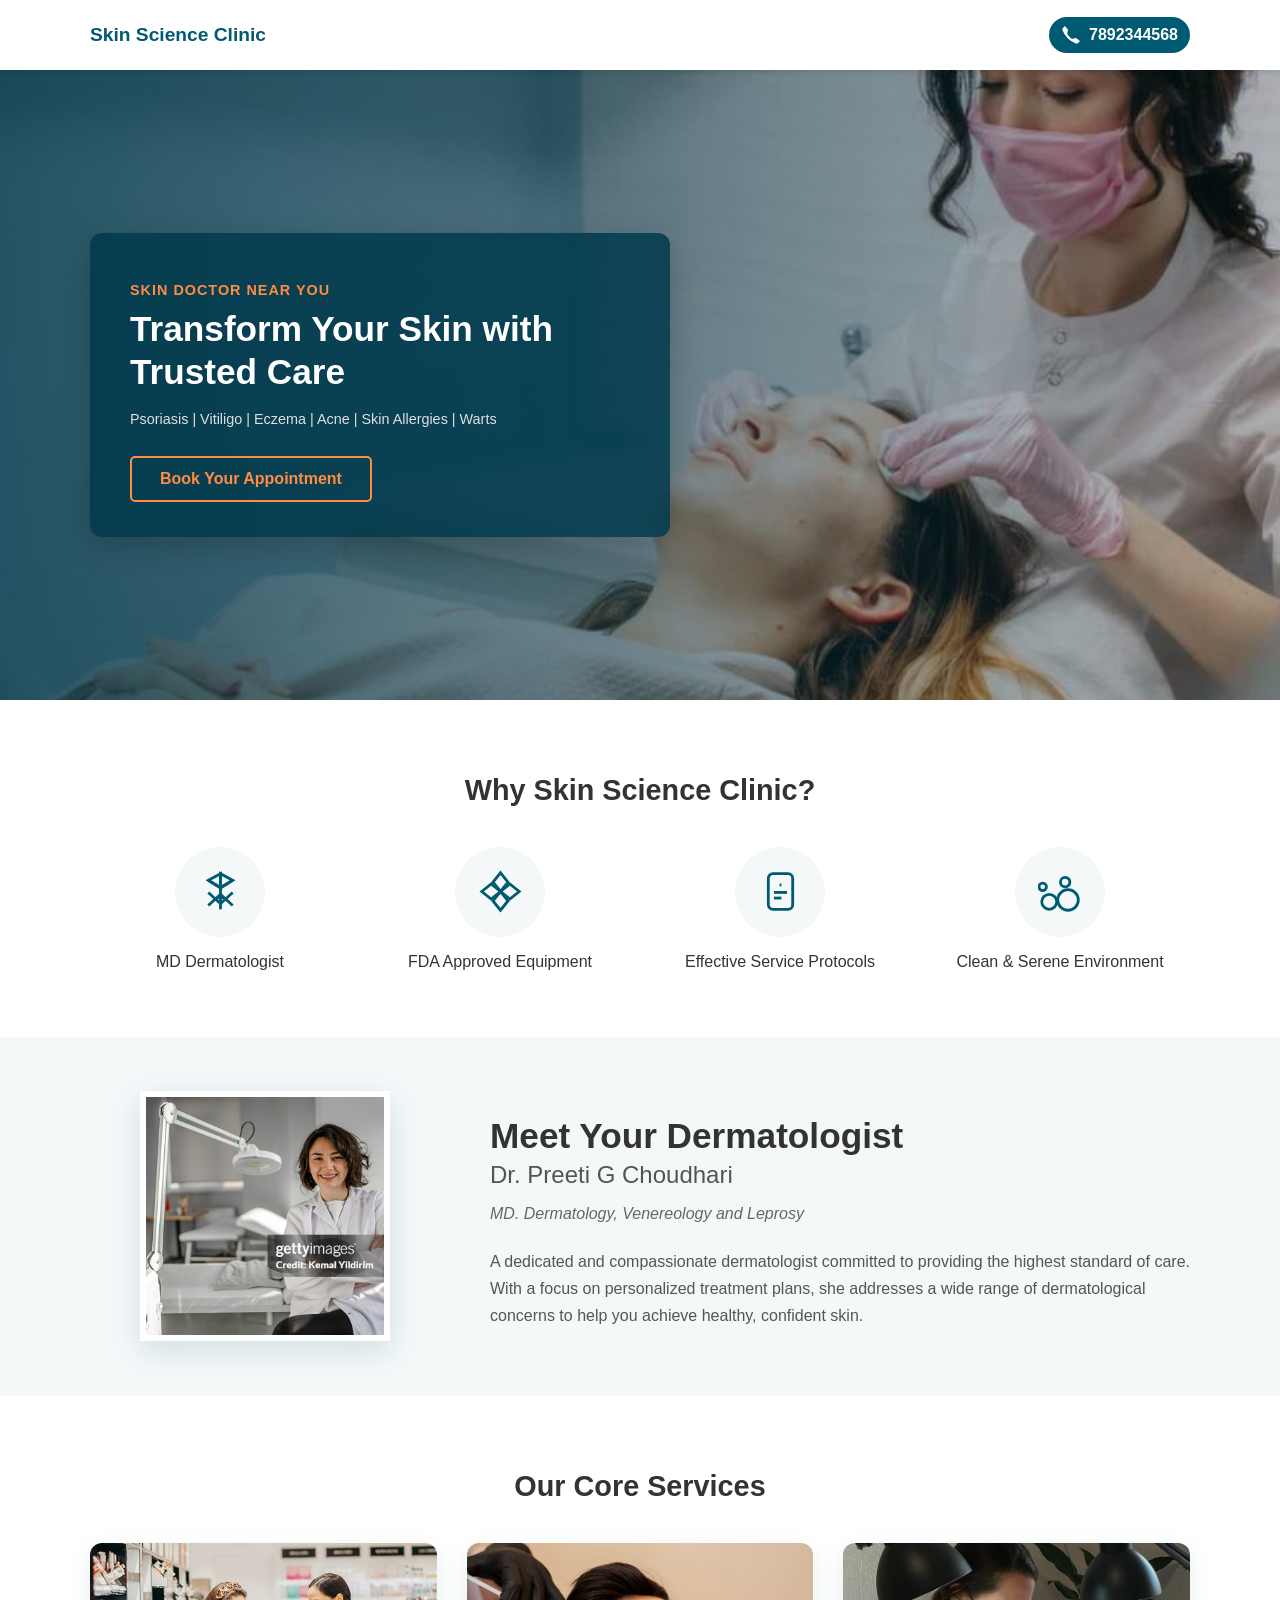
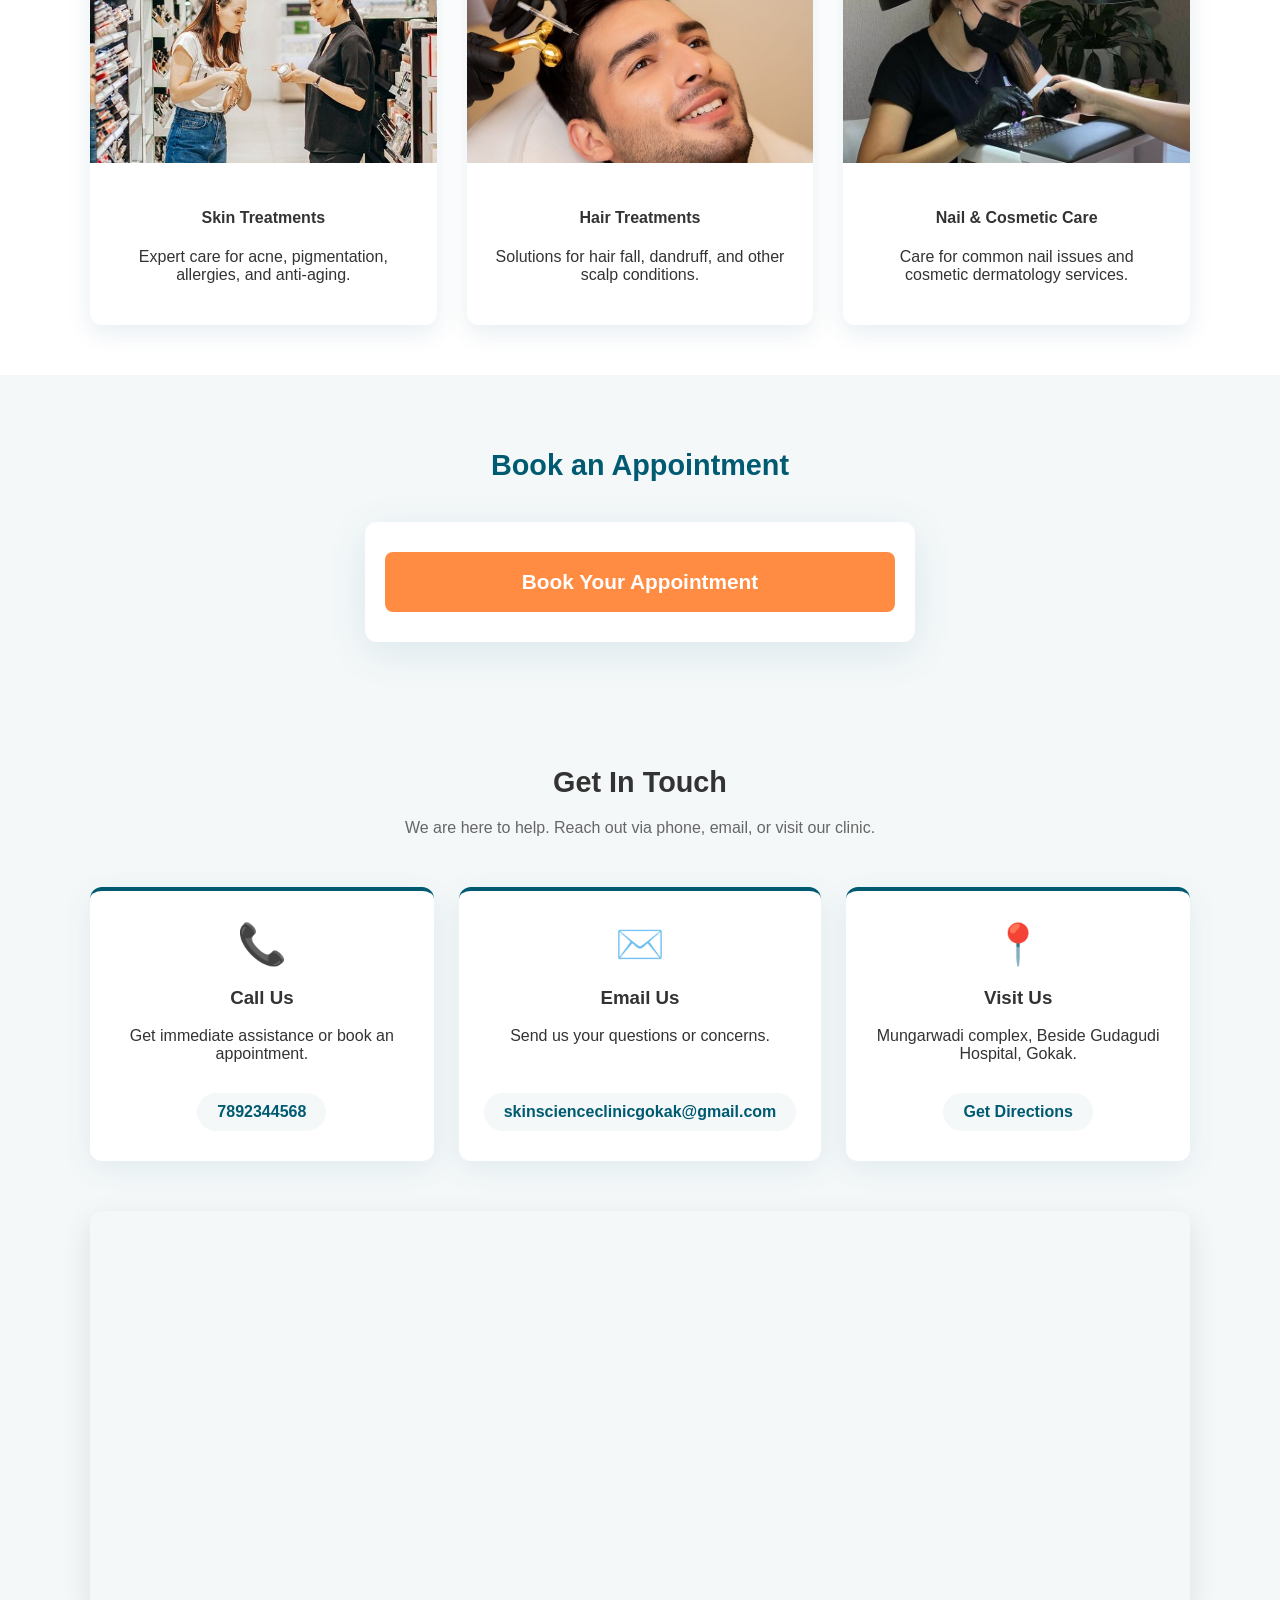
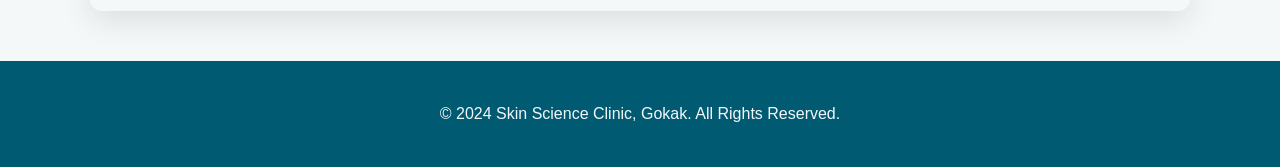
<file: index.html>
<!DOCTYPE html>
<html lang="en">
<head>
    <meta charset="UTF-8">
    <meta name="viewport" content="width=device-width, initial-scale=1.0">
    <title>Skin Science Clinic - Dr. Preeti G Choudhari | Dermatologist in Gokak</title>
    <meta name="description" content="Expert care for all Skin, Hair, and Nail issues at Skin Science Clinic, Gokak. Dr. Preeti G Choudhari (MD, IADVL Member) offers personalized dermatological treatments.">
    <link rel="stylesheet" href="index.css">
</head>
<body>

<header class="main-header">
    <div class="container header-container">
        <a href="#" class="logo">Skin Science Clinic</a>
        <a href="tel:7892344568" class="header-phone">
            <svg xmlns="http://www.w3.org/2000/svg" width="20" height="20" fill="currentColor" viewBox="0 0 16 16"><path d="M3.654 1.328a.678.678 0 0 0-1.015-.063L1.605 2.3c-.483.484-.661 1.169-.45 1.77a17.6 17.6 0 0 0 4.168 6.608 17.6 17.6 0 0 0 6.608 4.168c.601.211 1.286.033 1.77-.45l1.034-1.034a.678.678 0 0 0-.063-1.015l-2.307-1.794a.68.68 0 0 0-.58-.122l-2.19.547a1.75 1.75 0 0 1-1.657-.459L5.482 8.062a1.75 1.75 0 0 1-.46-1.657l.548-2.19a.68.68 0 0 0-.122-.58z"/></svg>
            <span class="phone-text">7892344568</span>
        </a>
    </div>
</header>

<main>
    <section id="home" class="hero-static-section">
        <div class="container"><div class="hero-text-box">
            <p class="pre-title">Skin Doctor Near You</p>
            <h1>Transform Your Skin with Trusted Care</h1>
            <p class="services-list">Psoriasis | Vitiligo | Eczema | Acne | Skin Allergies | Warts</p>
            <a href="#appointment-form" class="cta-button">Book Your Appointment</a>
        </div></div>
    </section>

    <section id="why-choose-us" class="why-choose-us-section">
        <div class="container">
            <h2>Why Skin Science Clinic?</h2>
            <div class="features-grid">
                <div class="feature-item"><div class="icon-container"><svg xmlns="http://www.w3.org/2000/svg" width="48" height="48" viewBox="0 0 24 24" fill="none" stroke="currentColor" stroke-width="1.5"><path d="M15.5 16.5l-3.5-2-3.5 2"/><path d="M12 13.5V2.5L18.5 6l-6.5 4z"/><path d="M12 2.5L5.5 6l6.5 4z"/><path d="M12 21.5V13.5"/><path d="M18.5 19.5l-6.5-6-6.5 6"/><path d="M18.5 6l-6.5 4-6.5-4"/><path d="M18.5 12.5l-6.5 6-6.5-6"/></svg></div><p>MD Dermatologist</p></div>
                <div class="feature-item"><div class="icon-container"><svg xmlns="http://www.w3.org/2000/svg" width="48" height="48" viewBox="0 0 24 24" fill="none" stroke="currentColor" stroke-width="1.5"><path d="M12 2L8 7l4 5 4-5-4-5z"/><path d="M12 22l-4-5 4-5 4 5-4 5z"/><path d="M22 12l-5-4-5 4 5 4 5-4z"/><path d="M2 12l5-4 5 4-5 4-5-4z"/></svg></div><p>FDA Approved Equipment</p></div>
                <div class="feature-item"><div class="icon-container"><svg xmlns="http://www.w3.org/2000/svg" width="48" height="48" viewBox="0 0 24 24" fill="none" stroke="currentColor" stroke-width="1.5"><path d="M16 2.5H8A2.5 2.5 0 005.5 5v14A2.5 2.5 0 008 21.5h8a2.5 2.5 0 002.5-2.5V5A2.5 2.5 0 0016 2.5z"/><path d="M8.5 12.5h7"/><path d="M8.5 15.5h4"/><path d="M11.5 8.5h1"/></svg></div><p>Effective Service Protocols</p></div>
                <div class="feature-item"><div class="icon-container"><svg xmlns="http://www.w3.org/2000/svg" width="48" height="48" viewBox="0 0 24 24" fill="none" stroke="currentColor" stroke-width="1.5"><path d="M21.5 16.5A5.5 5.5 0 1116 11a5.5 5.5 0 015.5 5.5z"/><path d="M6 21.5a4 4 0 100-8 4 4 0 000 8z"/><path d="M14.5 9.5a2.5 2.5 0 100-5 2.5 2.5 0 000 5z"/><path d="M2.5 11.5a2 2 0 100-4 2 2 0 000 4z"/></svg></div><p>Clean & Serene Environment</p></div>
            </div>
        </div>
    </section>

    <!-- === REPLACE your old "About" section with this new 2-column version === -->
<section id="about" class="about-section">
    <div class="container">
        <!-- The grid container for the two columns -->
        <div class="about-grid">
            
            <!-- Column 1: The Image -->
            <div class="about-image">
                <img src="images/dr-preeti-profile.jpg" alt="Dr. Preeti G Choudhari, Dermatologist" class="profile-pic">
            </div>

            <!-- Column 2: The Text Content -->
            <div class="about-content">
                <h2>Meet Your Dermatologist</h2>
                <h3>Dr. Preeti G Choudhari</h3>
                <p class="credentials">MD. Dermatology, Venereology and Leprosy</p>
                <p class="about-text">A dedicated and compassionate dermatologist committed to providing the highest standard of care. With a focus on personalized treatment plans, she addresses a wide range of dermatological concerns to help you achieve healthy, confident skin.</p>
            </div>

        </div>
    </div>
</section>
<!-- === END OF REPLACEMENT === -->

    <section id="services" class="services-section">
        <div class="container">
            <h2>Our Core Services</h2>
            <div class="service-cards">
                <div class="card"><img src="images/skin-service.jpg" alt="Skin Treatment"><div class="card-content"><h4>Skin Treatments</h4><p>Expert care for acne, pigmentation, allergies, and anti-aging.</p></div></div>
                <div class="card"><img src="images/hair-service.jpg" alt="Hair Treatment"><div class="card-content"><h4>Hair Treatments</h4><p>Solutions for hair fall, dandruff, and other scalp conditions.</p></div></div>
                <div class="card"><img src="images/nail-service.jpg" alt="Nail Treatment"><div class="card-content"><h4>Nail & Cosmetic Care</h4><p>Care for common nail issues and cosmetic dermatology services.</p></div></div>
            </div>
        </div>
    </section>
    
    <section id="appointment-form" class="appointment-form-section">
        <div class="container">
            <h2>Book an Appointment</h2>
            <div id="interactive-form-container">
                <button id="show-form-btn" class="cta-button">Book Your Appointment</button>
                <form id="contact-form" class="hidden"><p class="form-subheading">Enter details for a call back.</p><div class="form-group"><label for="name">Full Name:</label><input type="text" id="name" name="name" required></div><div class="form-group"><label for="phone">Phone Number:</label><input type="tel" id="phone" name="phone" required pattern="[0-9]{10}"></div><button type="submit" class="form-submit-button">Request a Call Back</button></form>
                <div id="success-message" class="hidden"><h3>Thank You!</h3><p>Request submitted. We will call back shortly.</p></div>
            </div>
        </div>
    </section>
    
    <!-- === RESTORED CONTACT SECTION WITH 3 CARDS === -->
<section id="contact" class="contact-section">
    <div class="container">
        <h2>Get In Touch</h2>
        <p class="section-subheading">We are here to help. Reach out via phone, email, or visit our clinic.</p>

        <!-- Container for the 3 contact cards -->
        <div class="contact-card-container">
            <!-- Card 1: Phone -->
            <div class="contact-card">
                <div class="contact-icon">📞</div>
                <h3>Call Us</h3>
                <p>Get immediate assistance or book an appointment.</p>
                <a href="tel:7892344568" class="contact-link">7892344568</a>
            </div>

            <!-- Card 2: Email -->
            <div class="contact-card">
                <div class="contact-icon">✉️</div>
                <h3>Email Us</h3>
                <p>Send us your questions or concerns.</p>
                <a href="mailto:skinscienceclinicgokak@gmail.com" class="contact-link">skinscienceclinicgokak@gmail.com</a>
            </div>

            <!-- Card 3: Address -->
            <div class="contact-card">
                <div class="contact-icon">📍</div>
                <h3>Visit Us</h3>
                <p>Mungarwadi complex, Beside Gudagudi Hospital, Gokak.</p>
                <a href="https://www.google.com/maps/search/?api=1&query=Skin+Science+clinic+Gokak" class="contact-link" target="_blank">Get Directions</a>
            </div>
        </div>

        <!-- The Google Map container -->
        <div class="map-container">
            <iframe 
                src="https://www.google.com/maps/embed?pb=!1m18!1m12!1m3!1d3831.631853472314!2d74.82195237492193!3d16.173873984501237!2m3!1f0!2f0!3f0!3m2!1i1024!2i768!4f13.1!3m3!1m2!1s0x3bc0a0a5209c13b1%3A0x6339f4f107b7b137!2sSkin%20Science%20Clinic!5e0!3m2!1sen!2sin!4v1700000000000!5m2!1sen!2sin" 
                style="border:0;" allowfullscreen="" loading="lazy" referrerpolicy="no-referrer-when-downgrade">
            </iframe>
        </div>
    </div>
</section>
<!-- === END OF RESTORED CONTACT SECTION === -->
</main>

<footer>
    <div class="container"><p>© 2024 Skin Science Clinic, Gokak. All Rights Reserved.</p></div>
</footer>

<a href="tel:7892344568" class="sticky-cta-bar">CALL FOR AN APPOINTMENT</a>
<script src="index.js"></script>
</body>
</html>
</file>
<file: index.css>
/* --- Global Styles & Variables --- */
:root {
    --primary-color: #005a71; 
    --secondary-color: #f4f8f9;
    --accent-color: #ff8c42;
    --text-color: #333;
    --white-color: #fff;
    --font-family: 'Segoe UI', Tahoma, Geneva, Verdana, sans-serif;
    --header-height: 70px;
}

/* =========================================================
   THE DEFINITIVE FIX FOR HORIZONTAL SCROLLING
   ========================================================= */
*, *::before, *::after {
    box-sizing: border-box;
}
html, body {
    width: 100%;
    overflow-x: hidden;
}

/* --- General Styles --- */
html { scroll-behavior: smooth; }
body { margin: 0; padding-top: var(--header-height); font-family: var(--font-family); color: var(--text-color); background-color: var(--secondary-color); }
.container { width: 90%; max-width: 1100px; margin: 0 auto; }
h2 { font-size: 1.8em; margin-bottom: 40px; }
section { padding: 50px 0; text-align: center; }
img { max-width: 100%; height: auto; display: block; } /* Prevents images from causing overflow */

/* =================================
   HEADER
   ================================= */
.main-header { background-color: var(--white-color); height: var(--header-height); box-shadow: 0 2px 5px rgba(0,0,0,0.1); position: fixed; top: 0; left: 0; width: 100%; z-index: 1000; }
.header-container { display: flex; justify-content: space-between; align-items: center; height: 100%; }
.logo { font-size: 1.2em; font-weight: bold; color: var(--primary-color); text-decoration: none; }
.header-phone { display: flex; align-items: center; gap: 8px; background-color: var(--primary-color); color: var(--white-color); padding: 8px 12px; border-radius: 25px; text-decoration: none; font-weight: bold; }
.header-phone .phone-text { display: none; }

/* =================================
   HERO & ALL OTHER SECTIONS
   ================================= */
/* =================================
   HERO SECTION
   ================================= */
.hero-static-section {
    position: relative;
    
    /* RESTORED: The darker, more effective background gradient */
    background-image: linear-gradient(to right, rgba(0, 58, 77, 0.8), rgba(0, 40, 50, 0.2)), url('images/background.jpeg');
    
    background-size: cover;
    background-position: center;
    display: flex;
    align-items: center;
    padding: 40px 0;
    min-height: 70vh; /* You can adjust this height if you like */
}

.hero-static-section .container {
    display: flex;
    justify-content: flex-start;
}

.hero-text-box {
    background-color: rgba(0, 58, 77, 0.85);
    padding: 35px 40px;
    border-radius: 12px;
    max-width: 580px;
    text-align: left;
    color: var(--white-color);
    box-shadow: 0 10px 30px rgba(0,0,0,0.2);
    backdrop-filter: blur(4px);
}

.hero-text-box .pre-title {
    color: var(--accent-color);
    font-weight: bold;
    text-transform: uppercase;
    letter-spacing: 1px;
    font-size: 0.9em;
    margin-bottom: 10px;
}

.hero-text-box h1 {
    color: var(--white-color);
    font-size: 2.2em; /* Mobile font size */
    line-height: 1.2;
    margin: 0 0 15px 0;
}

.hero-text-box .services-list {
    color: #e0e0e0;
    line-height: 1.6;
    margin-bottom: 25px; /* Added more space before button */
    font-size: 0.9em;
}

/* === THE NEW, IMPROVED BUTTON STYLE === */
.hero-text-box .cta-button {
    display: inline-block;
    
    /* This creates the outline effect */
    background-color: transparent;
    border: 2px solid var(--accent-color);
    color: var(--accent-color);
    
    padding: 12px 28px;
    text-decoration: none;
    font-weight: bold;
    border-radius: 5px;
    transition: background-color 0.3s ease, color 0.3s ease; /* Smooth transition */
}

/* On hover, the button fills in */
.hero-text-box .cta-button:hover {
    background-color: var(--accent-color);
    color: var(--white-color);
}
/* Why Choose Us */
.why-choose-us-section { background-color: #fff; }
.features-grid { display: grid; grid-template-columns: repeat(2, 1fr); gap: 20px; }
.icon-container { background-color: var(--secondary-color); width: 90px; height: 90px; border-radius: 50%; margin: 0 auto 15px; display: flex; justify-content: center; align-items: center; }
.icon-container svg { width: 45px; height: 45px; stroke: var(--primary-color); }

/* =================================
   ABOUT SECTION (NEW & IMPROVED)
   ================================= */
.about-section {
    background-color: var(--secondary-color);
}

.about-grid {
    display: grid;
    /* One column on mobile by default */
    grid-template-columns: 1fr;
    gap: 30px;
    align-items: center; /* Vertically align items in the grid */
    text-align: center; /* Center everything on mobile */
}

.profile-pic {
    width: 350px;  /* A good, prominent size for mobile */
    height: 350px;
    border-radius: 0%; /* A circle looks more friendly and professional */
    object-fit: cover;
    border: 6px solid #fff;
    box-shadow: 0 10px 30px rgba(0, 90, 113, 0.15);
    margin: 0 auto; /* Ensures centering within its column */
}

.about-content h2 {
    font-size: 1.8em;
    margin-bottom: 5px; /* Less space between the main title and name */
}
.about-content h3 {
    font-size: 1.5em;
    font-weight: 400; /* Lighter font weight for the name */
    color: #555;
    margin-top: 0;
    margin-bottom: 10px;
}

.credentials {
    color: #666;
    font-style: italic;
    margin-bottom: 25px;
}

.about-text {
    line-height: 1.7; /* Increased line height for better readability */
    color: #555;
    text-align: left; /* Left-align the main paragraph for easier reading */
}

/* Services */
.services-section { background-color: #fff; }
.service-cards { display: grid; grid-template-columns: 1fr; gap: 30px; }
.card { background-color: #fff; border-radius: 12px; box-shadow: 0 8px 25px rgba(0,90,113,0.1); overflow: hidden; max-width: 400px; margin: 0 auto; }
.card img { width: 100%; height: 220px; object-fit: cover; }
.card-content { padding: 25px; }

/* =================================
   APPOINTMENT & CONTACT SECTIONS
   ================================= */

/* --- APPOINTMENT FORM --- */
.appointment-form-section {
    background-color: var(--secondary-color); /* Use the light gray background */
}

.appointment-form-section h2 {
    color: var(--primary-color);
}

#interactive-form-container {
    max-width: 550px;
    margin: 0 auto;
    background-color: var(--white-color);
    padding: 30px 20px;
    border-radius: 12px;
    box-shadow: 0 10px 40px rgba(0, 90, 113, 0.1);
}

#show-form-btn {
    width: 100%;
    padding: 18px 30px;
    font-size: 1.3em;
    font-weight: bold;
    border: none;
    background-color: var(--accent-color);
    color: var(--white-color);
    border-radius: 8px;
    cursor: pointer;
    transition: background-color 0.3s ease;
}
#show-form-btn:hover {
    background-color: #e57228;
}

/* This simple class still just hides things */
.hidden {
    display: none;
}

/* Styles for the form itself */
#contact-form {
    text-align: left;
}
.form-subheading {
    text-align: center;
    color: #666;
    margin-top: 0;
    margin-bottom: 30px;
    line-height: 1.5;
}
.form-group {
    margin-bottom: 20px;
}
.form-group label {
    display: block;
    margin-bottom: 8px;
    font-weight: bold;
    color: var(--primary-color);
}
.form-group input {
    width: 100%;
    padding: 16px;
    border-radius: 8px;
    border: 1px solid #ccc;
    font-size: 1.1em;
    transition: border-color 0.3s ease, box-shadow 0.3s ease;
}
.form-group input:focus {
    outline: none;
    border-color: var(--accent-color);
    box-shadow: 0 0 0 3px rgba(255, 140, 66, 0.4); /* Orange glow on focus */
}

.form-submit-button {
    width: 100%;
    padding: 18px;
    font-size: 1.3em;
    border: none;
    background-color: var(--accent-color);
    color: var(--white-color);
    border-radius: 8px;
    cursor: pointer;
    font-weight: bold;
}

/* Success Message Styling */
#success-message {
    text-align: center;
    padding: 30px 20px;
}
#success-message h3 {
    color: var(--primary-color);
    font-size: 1.8em;
    margin-bottom: 15px;
}
#success-message p {
    color: #555;
    line-height: 1.6;
    font-size: 1.1em;
}


/* --- CONTACT SECTION (MAP) --- */
.contact-section { background-color: #fff; }
.map-container {
    width: 100%;
    height: 450px;
    border-radius: 12px;
    overflow: hidden;
    box-shadow: 0 10px 30px rgba(0,0,0,0.1);
}
.map-container iframe {
    width: 100%;
    height: 100%;
    border: 0;
}

/* Contact Hub Section */
.contact-section { background-color: var(--secondary-color); }
.contact-section .section-subheading { color: #666; max-width: 550px; margin: -20px auto 50px; }
.contact-card-container { display: grid; grid-template-columns: 1fr; gap: 25px; margin-bottom: 50px; }
.contact-card { background-color: #fff; padding: 30px 25px; border-radius: 12px; box-shadow: 0 8px 30px rgba(0,90,113,0.08); border-top: 4px solid var(--primary-color); }
.contact-icon { font-size: 2.5em; margin-bottom: 15px; }
.contact-card p { min-height: 50px; }
.contact-link { display: inline-block; font-weight: bold; color: var(--primary-color); text-decoration: none; background-color: var(--secondary-color); padding: 10px 20px; border-radius: 20px; }
.map-container { width: 100%; height: 400px; border-radius: 12px; overflow: hidden; box-shadow: 0 10px 30px rgba(0,0,0,0.1); }
.map-container iframe { width: 100%; height: 100%; border: 0; }

/* =================================
   FOOTER & STICKY BAR
   ================================= */
footer {
    background-color: var(--primary-color);
    color: var(--secondary-color); /* A lighter text color for better contrast on blue */
    padding: 30px 0;
    
    /* On mobile, we want the text centered by default */
    text-align: center;
}

/* On mobile, the paragraphs stack nicely */
footer p {
    margin: 10px 0;
    line-height: 1.6;
}

footer a {
    color: var(--accent-color);
    font-weight: bold;
    text-decoration: none;
    transition: color 0.3s ease;
}
footer a:hover {
    color: var(--white-color); /* Brighter on hover */
    text-decoration: underline;
}

/* =================================
   STICKY FOOTER & CTA BAR
   ================================= */
.sticky-cta-bar {
    display: none; /* Hidden by default */
    position: fixed;
    bottom: 0;
    left: 0;
    width: 100%;
    z-index: 998;
    background-color: var(--primary-color);
    color: var(--white-color);
    text-align: center;
    padding: 15px 0;
    font-size: 1.1em;
    font-weight: bold;
    text-decoration: none;
    text-transform: uppercase;
}
/* =================================
   FINAL RESPONSIVE STYLES
   ================================= */

/* Desktop View */
@media (min-width: 768px) {

    .header-phone .phone-text { display: inline; }
    .features-grid { grid-template-columns: repeat(4, 1fr); }
    
    .service-cards { grid-template-columns: repeat(3, 1fr); }
    .contact-card-container { grid-template-columns: repeat(3, 1fr); }
       .about-grid {
        /* On desktop, create a 2-column grid */
        /* The image column takes up 1 part of the space, text takes 2 parts */
        grid-template-columns: 1fr 2fr;
        gap: 50px;
        text-align: left; /* Left-align text on desktop */
    }

    .profile-pic {
        width: 250px; /* Make the image even larger on desktop */
        height: 250px;
    }

    .about-content h2 {
        font-size: 2.2em; /* Larger title on desktop */
    }

      footer .container {
        /* This turns the container into a flexbox */
        display: flex;

        /* This centers the items horizontally with space between them */
        justify-content: center;

        /* This aligns them vertically if they wrap to a new line */
        align-items: center;

        /* Adds space between the "Copyright" and "Instagram" text */
        gap: 30px; 
    }
}

/* =================================
   MOBILE VIEW OVERRIDES (max-width: 767px)
   ================================= */
@media (max-width: 767px) {
    body {
        /* Adds space at the bottom so the bar doesn't cover the footer */
        padding-bottom: 55px;
    }
    
    .sticky-cta-bar {
        /* This is the ONLY place where the bar is told to be visible */
        display: block; 
    }
}
</file>
